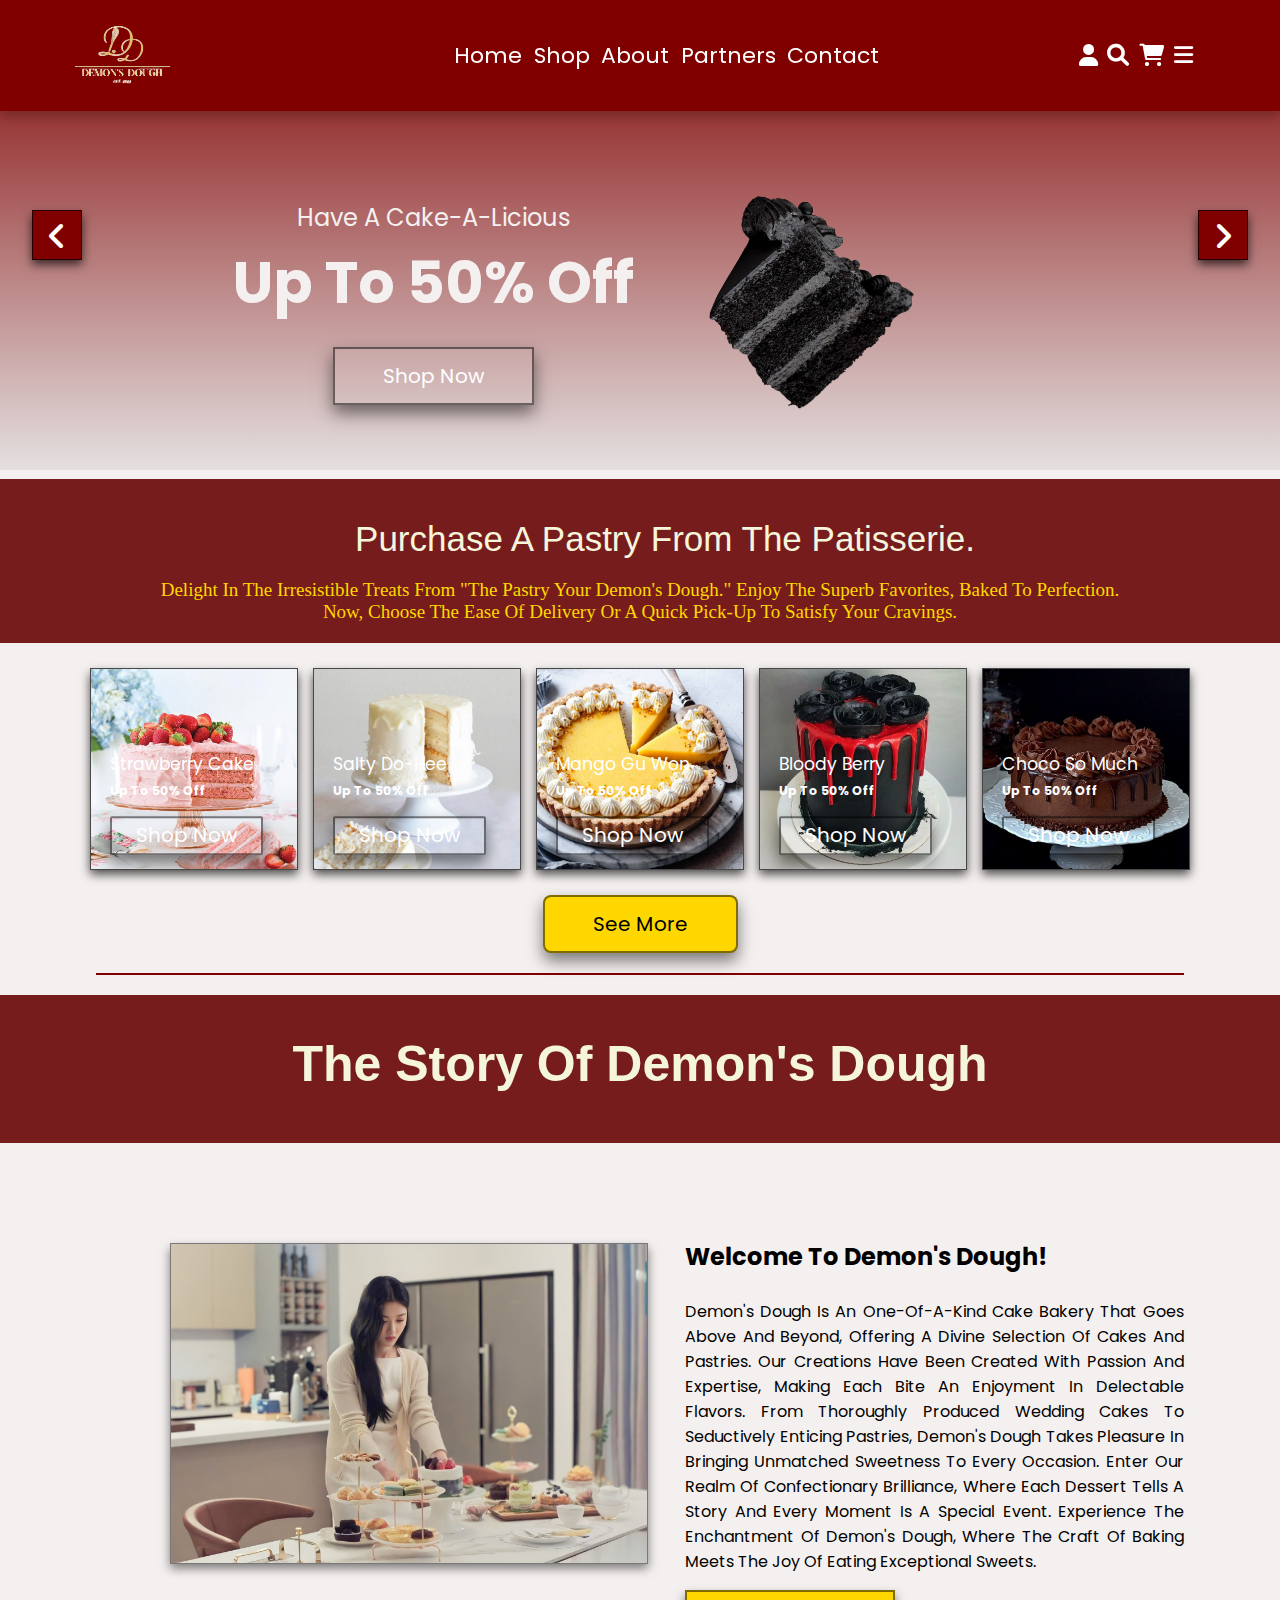
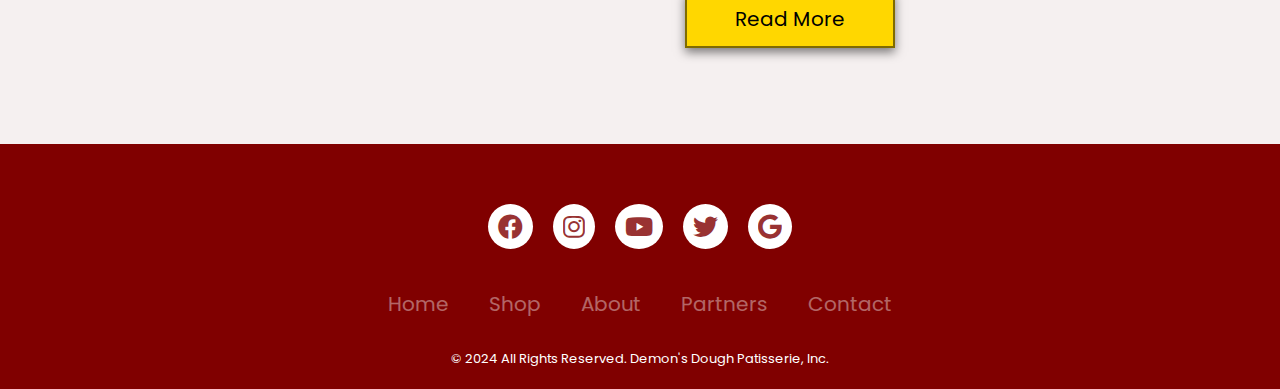
<file: index.html>
<!DOCTYPE html>
<html>
    <head>
        <title>DEMON'S DOUGH</title>
        <meta charset="UTF-8">
        <meta name="viewport" content="width=device-width, initial-scale=1.0">
        <link rel="icon" type="image/x-icon" href="Images/1705227905043.jpg">
        <link rel="stylesheet" href="Cake.css">  
        <link rel="stylesheet" href="https://cdnjs.cloudflare.com/ajax/libs/font-awesome/6.0.0-beta3/css/all.min.css">   
    </head>
    <body>
        <header class="header">
            <a href="Demon's Dough.html" class="logo"><img src="Images/log.png"></a>
            <nav class="navigation">
                <a href="Demon's Dough.html">Home</a>
                <a href="Shop.html">Shop</a>
                <a href="About.html">About</a>
                <a href="Partner.html">Partners</a>
                <a href="contact.html">Contact</a>
            </nav>
            <div class="icons">
                <a href="#"><div id="login-btn" class="fas fa-user"></div></a>
                <a href="#"><div id="search-btn" class="fas fa-search"></div></a>
                <a href="#"><div id="cart-btn" class="fas fa-shopping-cart"></div></a>
                <a href="#"><div id="menu-btn" class="fas fa-bars"></div></a>
            </div>
        </header>
        <section class="hpage" id="hpage">
            <div class="slides-container">
        
                <div class="slide active">
                    <div class="content">
                        <span>Have a Cake-A-Licious</span>
                        <h3>up to 50% off</h3>
                        <a href="#" class="btn">Shop Now</a>
                    </div>
                    <div class="img">
                        <img decoding="async" src="Images/Sliced.png" alt="">
                    </div>
                </div>
        
                <div class="slide">
                    <div class="content">
                        <span>Have a Cake-A-Licious</span>
                        <h3>upto 50% off</h3>
                        <a href="#" class="btn">Shop Now</a>
                    </div>
                    <div class="img">
                        <img decoding="async" src="Images/Caramel Wedding Cake.png" alt="" style="width: 34.5%;">
                    </div>
                </div>
        
                <div class="slide">
                    <div class="content">
                        <span>Have a Cake-A-Licious</span>
                        <h3>upto 50% off</h3>
                        <a href="#" class="btn">Shop Now</a>
                    </div>
                    <div class="img">
                        <img decoding="async" src="Images/Grad.png" alt="" style="width: 35.7%;">
                    </div>
                </div>
        
            </div>
            <div id="next-slide" class="fas fa-angle-right" onclick="next()"></div>
            <div id="prev-slide" class="fas fa-angle-left" onclick="next()"></div>
        
        </section>
        <br>
        <div style="background: rgb(119, 28, 28); padding-top: 20px;">
            <div class="pastry">
            Purchase a pastry from the patisserie.
            </div>
            <div class="Present">
                Delight in the irresistible treats from "The Pastry Your Demon's Dough." Enjoy the superb favorites, baked to perfection.<br> Now, choose the ease of delivery or a quick pick-up to satisfy your cravings.
            </div>
        </div>

        <section class="banner-container">

            <div class="banner">
                <img decoding="async" src="Images/Strawberry Cake - Southern Lady Magazine.jpg" alt="">
                <div class="content">
                <span>Strawberry Cake</span>
                <h3>up to 50% off</h3>
                <a href="#" class="btn">shop now</a>
            </div>
            </div>
        
            <div class="banner">
                <img decoding="async" src="Images/Sky High Raffaello Cake - The Sweetest Occasion.jpg" alt="">
                <div class="content">
                <span> Salty Do-Hee</span>
                <h3>up to 50% off</h3>
                <a href="#" class="btn">shop now</a>
            </div>
            </div>
        
            <div class="banner">
                <img decoding="async" src="Images/The Bojon Gourmet _ Delicious & Nourishing Gluten-Free Recipes.jpg"">
                <div class="content">
                <span>Mango Gu Won </span>
                <h3>up to 50% off</h3>
                <a href="#" class="btn">shop now</a>
            </div>
            </div>

            <div class="banner">
                <img decoding="async" src="Images/37 Cute And Cool Halloween Cake Ideas.jpg" alt="">
                <div class="content">
                <span>Bloody Berry</span>
                <h3>up to 50% off</h3>
                <a href="#" class="btn">shop now</a>
            </div>
            </div>

            <div class="banner">
                <img decoding="async" src="Images/download.jpg" alt="">
                <div class="content">
                <span>Choco So Much</span>
                <h3>up to 50% off</h3>
                <a href="#" class="btn">shop now</a>
            </div>
            </div>

        </section>
        <div class="a-btn">
            <a href="#" class="btn">See More</a>
        </div>
        <div>
            <hr class="hi">
        </div>
        <div class="about">
            <h1>The Story of Demon's Dough</h1>
        </div>
        <div class="a-pic">
            <div class="image">
                <img src="Images/1705156167795.jpg" alt="">
            </div>
            <div class="a-text">
                <h2>Welcome to Demon's Dough!</h2><br>
                <p>Demon's Dough is an one-of-a-kind cake bakery that goes above and beyond, offering a divine selection of cakes and pastries.
                 Our creations have been created with passion and expertise, making each bite an enjoyment in delectable flavors.
                 From thoroughly produced wedding cakes to seductively enticing pastries, Demon's Dough takes pleasure in bringing unmatched sweetness to every occasion. 
                 Enter our realm of confectionary brilliance, where each dessert tells a story and every moment is a special event. 
                 Experience the enchantment of Demon's Dough, where the craft of baking meets the joy of eating exceptional sweets.</p>
                 <a href="#" class="btn">read more</a>
            </div>
        </div>
        <footer class="f-container">
            <div class="socialmedia">
                <a href=""><i class="fa-brands fa-facebook"></i></a>
                <a href=""><i class="fa-brands fa-instagram"></i></a>
                <a href=""><i class="fa-brands fa-youtube"></i></a>
                <a href=""><i class="fa-brands fa-twitter"></i></a>
                <a href=""><i class="fa-brands fa-google"></i></a>
            </div>
            <div class="f-nav">
                <ul>
                    <li><a href="index.html">Home</a></li>
                    <li><a href="Shop.html">Shop</a></li>
                    <li><a href="About.html">About</a></li>
                    <li><a href="Partner.html">Partners</a></li>
                    <li><a href="contact.html">Contact</a></li>
                </ul>
            </div>
            <div class="b-footer">
                <p>© 2024 All Rights Reserved. Demon's Dough Patisserie, Inc.</p>
            </div>
        </footer>
        <script>
            let currentSlide = 0;
            const slides = document.querySelectorAll('.slide');

            function showSlide(index) {
                slides.forEach((slide, i) => {
                    slide.style.display = i === index ? 'flex' : 'none';
                });
            }

            function nextSlide() {
                currentSlide = (currentSlide + 1) % slides.length;
                showSlide(currentSlide);
            }

            function prevSlide() {
                currentSlide = (currentSlide - 1 + slides.length) % slides.length;
                showSlide(currentSlide);
            }

            document.getElementById('next-slide').addEventListener('click', nextSlide);
            document.getElementById('prev-slide').addEventListener('click', prevSlide);
        </script>
        <script>
            document.getElementById('menu-btn').addEventListener('click', function () {
                document.querySelector('.navigation').classList.toggle('active');
            });
        </script>




    </body>
</html>
</file>
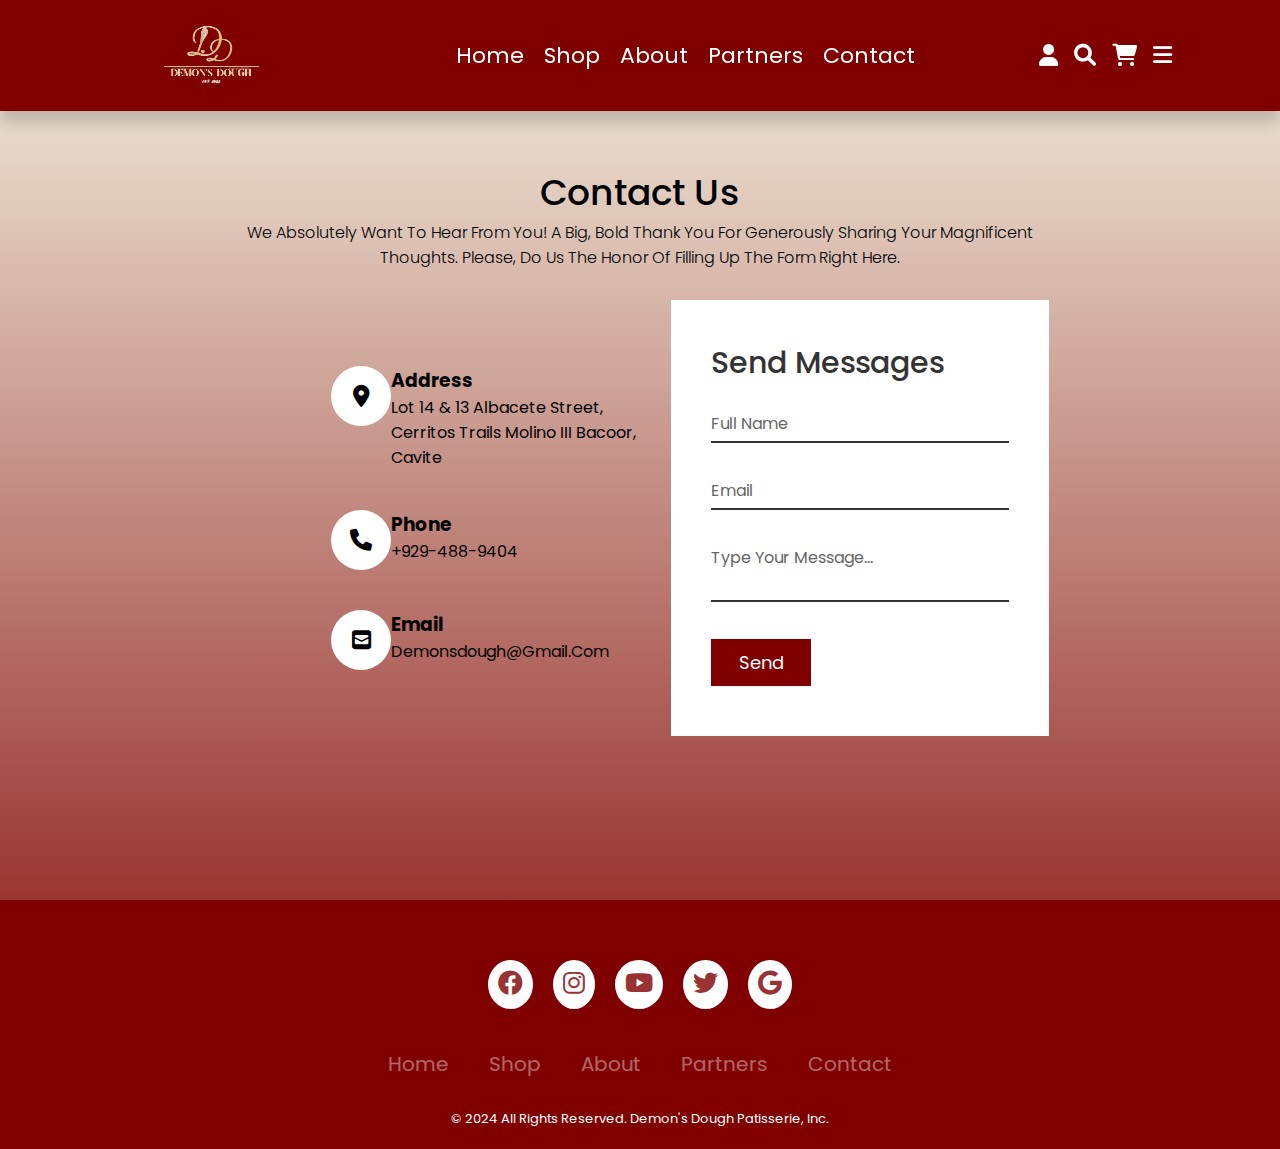
<file: contact.html>
<!DOCTYPE html>
<html>
    <head>
        <title>Contact us</title>
        <meta charset="UTF-8">
        <meta name="viewport" content="width=device-width, initial-scale=1.0">
        <link rel="icon" type="image/x-icon" href="Images/1705227905043.jpg">
        <link rel="stylesheet" href="contact.css">
        <link rel="stylesheet" href="https://cdnjs.cloudflare.com/ajax/libs/font-awesome/6.0.0-beta3/css/all.min.css">
    </head>
    <body>
        <header class="header">
            <a href="Demon's Dough.html" class="logo"><img src="Images/log.png"></a>
            <nav class="navigation">
                <a href="Demon's Dough.html">Home</a>
                <a href="Shop.html">Shop</a>
                <a href="About.html">About</a>
                <a href="Partner.html">Partners</a>
                <a href="contact.html">Contact</a>
            </nav>
            <div class="icons">
                <a href="#"><div id="login-btn" class="fas fa-user"></div></a>
                <a href="#"><div id="search-btn" class="fas fa-search"></div></a>
                <a href="#"><div id="cart-btn" class="fas fa-shopping-cart"></div></a>
                <a href="#"><div id="menu-btn" class="fas fa-bars"></div></a>
            </div>
        </header>
        <section class="contact">
            <div class="content">
                <h2>Contact Us</h2>
                <p>We absolutely want to hear from you! A big, bold thank you for generously sharing your magnificent<br> thoughts.
                 Please, do us the honor of filling up the form right here.</p>
            </div>
            <div class="container">
                <div class="c-info">
                    <div class="box">
                        <div class="icon"><i class="fa-solid fa-location-dot"></i></div>
                        <div class="text">
                            <h3>Address</h3>
                            <p>Lot 14 & 13  Albacete Street,<br> Cerritos Trails Molino III Bacoor,<br> Cavite</p>
                        </div>
                    </div>
                    <div class="box">
                        <div class="icon"><i class="fa-solid fa-phone"></i></div>
                        <div class="text">
                            <h3>Phone</h3>
                            <p>+929-488-9404</p>
                        </div>
                    </div>
                    <div class="box">
                        <div class="icon"><i class="fa-solid fa-square-envelope"></i></div>
                        <div class="text">
                            <h3>Email</h3>
                            <p>demonsdough@gmail.com</p>
                        </div>
                    </div>
                </div>
                <div class="contact-f">
                    <form>
                        <h2>Send Messages</h2>
                        <div class="inputbox">
                            <input type="text" name="" required="required">
                            <span>Full name</span>
                        </div>
                        <div class="inputbox">
                            <input type="text" name="" required="required">
                            <span>Email</span>
                        </div>
                        <div class="inputbox">
                            <textarea required="required"></textarea>
                            <span>Type your message...</span>
                        </div>
                        <div class="inputbox">
                            <input type="submit" name="" value="Send">
                        </div>
                    </form>
                </div>
            </div>
        </section>
        <footer class="f-container">
            <div class="socialmedia">
                <a href=""><i class="fa-brands fa-facebook"></i></a>
                <a href=""><i class="fa-brands fa-instagram"></i></a>
                <a href=""><i class="fa-brands fa-youtube"></i></a>
                <a href=""><i class="fa-brands fa-twitter"></i></a>
                <a href=""><i class="fa-brands fa-google"></i></a>
            </div>
            <div class="f-nav">
                <ul>
                    <li><a href="index.html">Home</a></li>
                    <li><a href="Shop.html">Shop</a></li>
                    <li><a href="About.html">About</a></li>
                    <li><a href="Partner.html">Partners</a></li>
                    <li><a href="contact.html">Contact</a></li>
                </ul>
            </div>
            <div class="b-footer">
                <p>© 2024 All Rights Reserved. Demon's Dough Patisserie, Inc.</p>
            </div>
        </footer>
        <script>
            document.getElementById('menu-btn').addEventListener('click', function () {
                document.querySelector('.navigation').classList.toggle('active');
            });
        </script>
    </body>
</html>
</file>
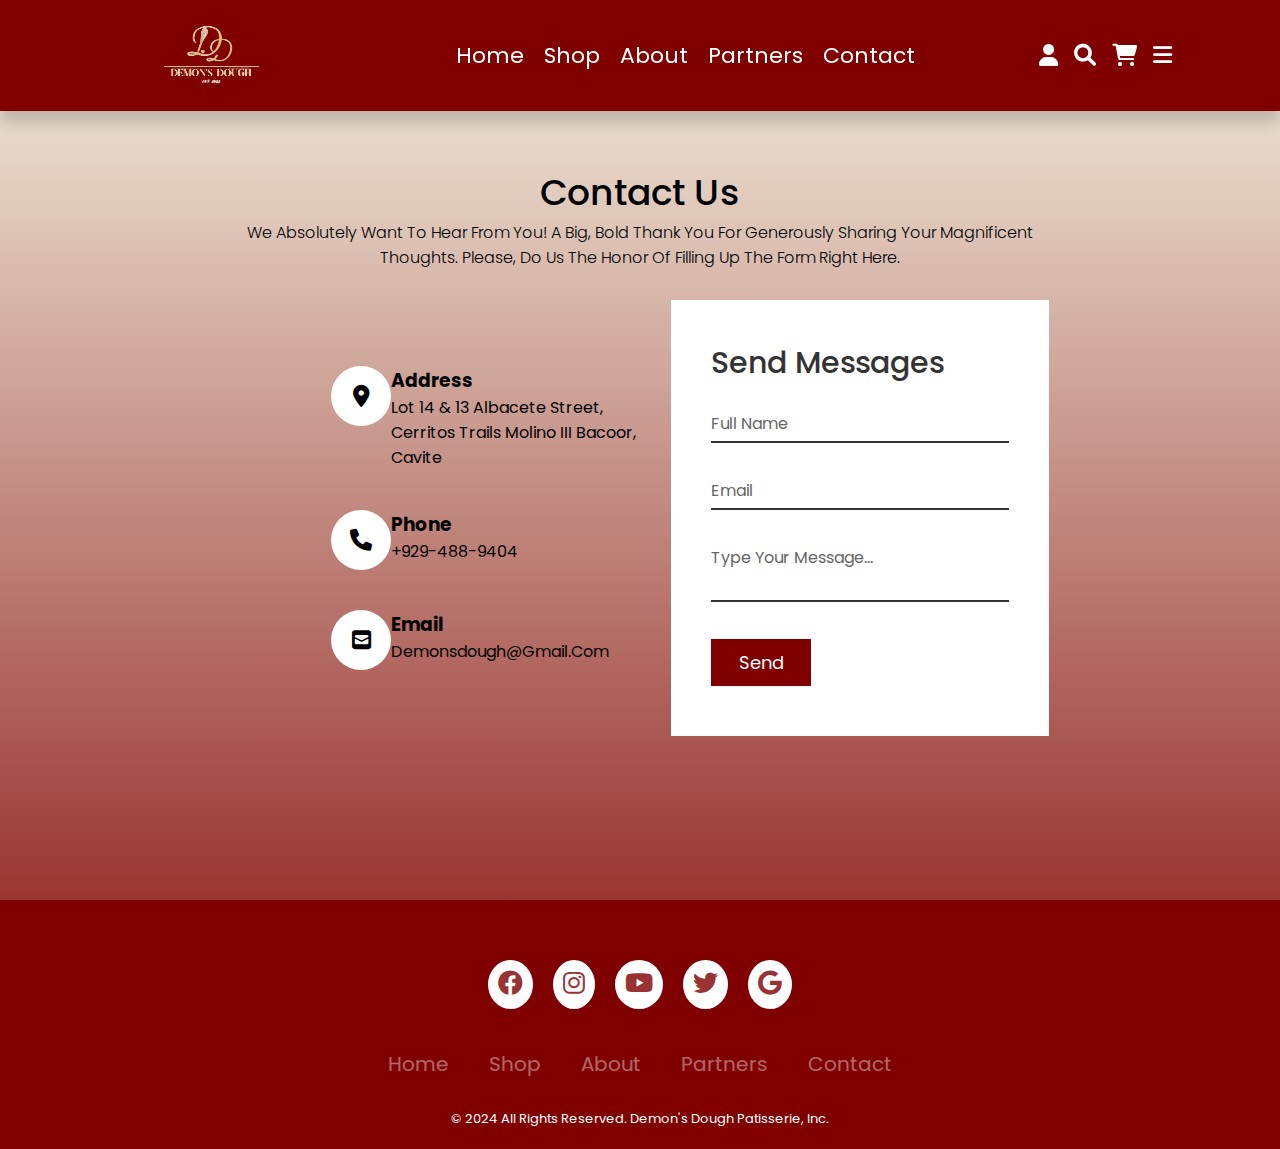
<file: Images/contact.html>
<!DOCTYPE html>
<html>
    <head>
        <title>Contact us</title>
        <meta charset="UTF-8">
        <meta name="viewport" content="width=device-width, initial-scale=1.0">
        <link rel="stylesheet" href="contact.css">
        <link rel="stylesheet" href="https://cdnjs.cloudflare.com/ajax/libs/font-awesome/6.0.0-beta3/css/all.min.css">
    </head>
    <body>
        <header class="header">
            <a href="index.html" class="logo"><img src="Images/log.png" style="width: 250px;"></a>
            <nav class="navigation">
                <a href="index.html">Home</a>
                <a href="Shop.html">Shop</a>
                <a href="About.html">About</a>
                <a href="Partner.html">Partners</a>
                <a href="contact.html">Contact</a>
            </nav>
            <div class="icons">
                <a href="#"><div id="login-btn" class="fas fa-user"></div></a>
                <a href="#"><div id="search-btn" class="fas fa-search"></div></a>
                <a href="#"><div id="cart-btn" class="fas fa-shopping-cart"></div></a>
                <a href="#"><div id="menu-btn" class="fas fa-bars"></div></a>
            </div>
        </header>
        <section class="contact">
            <div class="content">
                <h2>Contact Us</h2>
                <p>We absolutely want to hear from you! A big, bold thank you for generously sharing your magnificent<br> thoughts.
                 Please, do us the honor of filling up the form right here.</p>
            </div>
            <div class="container">
                <div class="c-info">
                    <div class="box">
                        <div class="icon"><i class="fa-solid fa-location-dot"></i></div>
                        <div class="text">
                            <h3>Address</h3>
                            <p>Lot 14 & 13  Albacete Street,<br> Cerritos Trails Molino III Bacoor,<br> Cavite</p>
                        </div>
                    </div>
                    <div class="box">
                        <div class="icon"><i class="fa-solid fa-phone"></i></div>
                        <div class="text">
                            <h3>Phone</h3>
                            <p>+929-488-9404</p>
                        </div>
                    </div>
                    <div class="box">
                        <div class="icon"><i class="fa-solid fa-square-envelope"></i></div>
                        <div class="text">
                            <h3>Email</h3>
                            <p>demonsdough@gmail.com</p>
                        </div>
                    </div>
                </div>
                <div class="contact-f">
                    <form>
                        <h2>Send Messages</h2>
                        <div class="inputbox">
                            <input type="text" name="" required="required">
                            <span>Full name</span>
                        </div>
                        <div class="inputbox">
                            <input type="text" name="" required="required">
                            <span>Email</span>
                        </div>
                        <div class="inputbox">
                            <textarea required="required"></textarea>
                            <span>Type your message...</span>
                        </div>
                        <div class="inputbox">
                            <input type="submit" name="" value="Send">
                        </div>
                    </form>
                </div>
            </div>
        </section>
        <footer class="f-container">
            <div class="socialmedia">
                <a href=""><i class="fa-brands fa-facebook"></i></a>
                <a href=""><i class="fa-brands fa-instagram"></i></a>
                <a href=""><i class="fa-brands fa-youtube"></i></a>
                <a href=""><i class="fa-brands fa-twitter"></i></a>
                <a href=""><i class="fa-brands fa-google"></i></a>
            </div>
            <div class="f-nav">
                <ul>
                    <li><a href="index.html">Home</a></li>
                    <li><a href="Shop.html">Shop</a></li>
                    <li><a href="About.html">About</a></li>
                    <li><a href="Partner.html">Partners</a></li>
                    <li><a href="contact.html">Contact</a></li>
                </ul>
            </div>
            <div class="b-footer">
                <p>© 2024 All Rights Reserved. Demon's Dough Patisserie, Inc.</p>
            </div>
        </footer>
    </body>
</html>
</file>
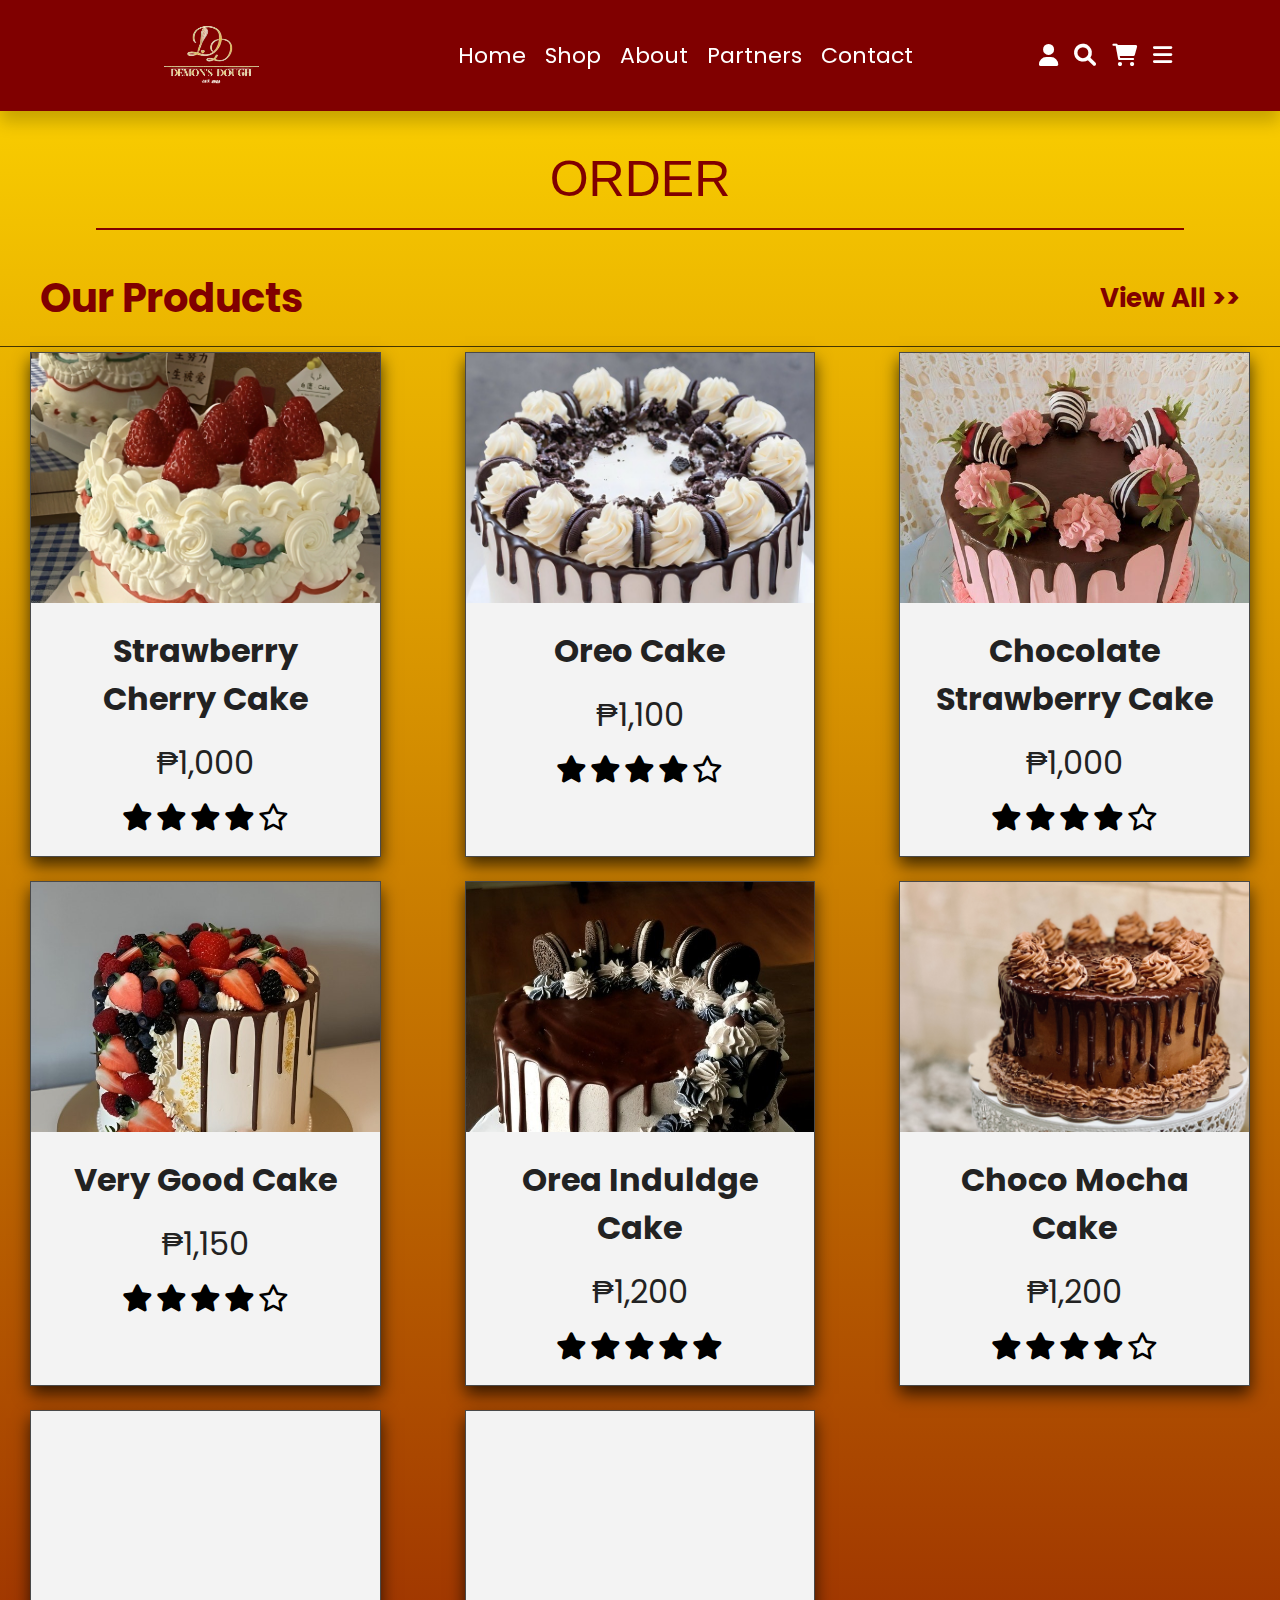
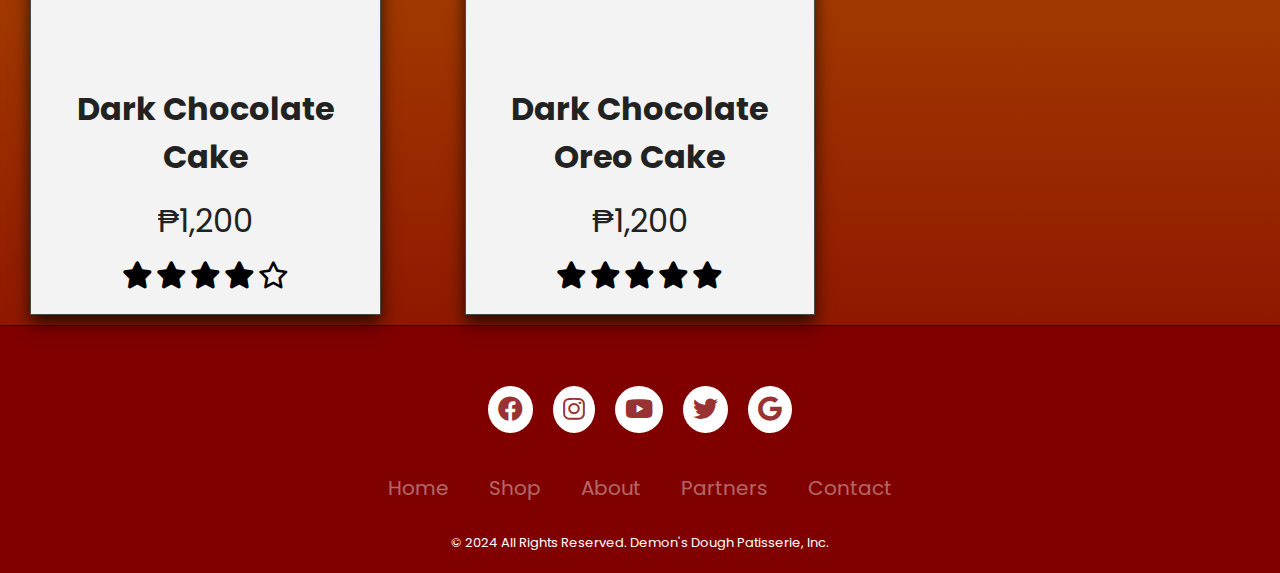
<file: Images/Shop.html>
<!DOCTYPE html>
<html>
    <head>
        <title>Shop</title>
        <meta charset="UTF-8">
        <meta name="viewport" content="width=device-width, initial-scale=1.0">
        <link rel="stylesheet" href="shop.css">
        <link rel="stylesheet" href="https://cdnjs.cloudflare.com/ajax/libs/font-awesome/6.0.0-beta3/css/all.min.css">
    </head>
    <body>
        <header class="header">
            <a href="index.html" class="logo"><img src="Images/log.png" style="width: 250px;"></a>
            <nav class="navigation">
                <a href="index.html">Home</a>
                <a href="Shop.html">Shop</a>
                <a href="About.html">About</a>
                <a href="Partner.html">Partners</a>
                <a href="contact.html">Contact</a>
            </nav>
            <div class="icons">
                <a href="#"><div id="login-btn" class="fas fa-user"></div></a>
                <a href="#"><div id="search-btn" class="fas fa-search"></div></a>
                <a href="#"><div id="cart-btn" class="fas fa-shopping-cart"></div></a>
                <a href="#"><div id="menu-btn" class="fas fa-bars"></div></a>
            </div>
        </header>
        <div class="order">
            ORDER
        </div>
        <hr class="hi">
        <section class="products">

            <h1 class="title"><span>our products</span> <a href="#">view all >></a> </h1>
        
            <div class="box-container">
        
                <div class="box">
                    <div class="img">
                        <img decoding="async" src="Images/IMG_4948.jpg" alt="">
                    </div>
                    <div class="content">
                        <h3>strawberry cherry cake</h3>
                        <div class="price">₱1,000</div>
                        <div class="stars">
                            <i class="fas fa-star"></i>
                            <i class="fas fa-star"></i>
                            <i class="fas fa-star"></i>
                            <i class="fas fa-star"></i>
                            <i class="far fa-star"></i>
                        </div>
                    </div>
                </div>
        
                <div class="box">
                    <div class="img">
                        <img decoding="async" src="Images/IMG_4953.jpg" alt="">
                    </div>
                    <div class="content">
                        <h3>oreo cake</h3>
                        <div class="price">₱1,100</div>
                        <div class="stars">
                            <i class="fas fa-star"></i>
                            <i class="fas fa-star"></i>
                            <i class="fas fa-star"></i>
                            <i class="fas fa-star"></i>
                            <i class="far fa-star"></i>
                        </div>
                    </div>
                </div>
        
                <div class="box">
                    <div class="img">
                        <img decoding="async" src="Images/IMG_4954.jpg" alt="">
                    </div>
                    <div class="content">
                        <h3>Chocolate Strawberry Cake</h3>
                        <div class="price">₱1,000</div>
                        <div class="stars">
                            <i class="fas fa-star"></i>
                            <i class="fas fa-star"></i>
                            <i class="fas fa-star"></i>
                            <i class="fas fa-star"></i>
                            <i class="far fa-star"></i>
                        </div>
                    </div>
                </div>
        
                <div class="box">
                    <div class="img">
                        <img decoding="async" src="Images/IMG_4956.jpg" alt="">
                    </div>
                    <div class="content">
                        <h3>Very good cake</h3>
                        <div class="price">₱1,150</div>
                        <div class="stars">
                            <i class="fas fa-star"></i>
                            <i class="fas fa-star"></i>
                            <i class="fas fa-star"></i>
                            <i class="fas fa-star"></i>
                            <i class="far fa-star"></i>
                        </div>
                    </div>
                </div>
        
                <div class="box">
                    <div class="img">
                        <img decoding="async" src="Images/IMG_4957.jpg" alt="">
                    </div>
                    <div class="content">
                        <h3>orea induldge cake</h3>
                        <div class="price">₱1,200</div>
                        <div class="stars">
                            <i class="fas fa-star"></i>
                            <i class="fas fa-star"></i>
                            <i class="fas fa-star"></i>
                            <i class="fas fa-star"></i>
                            <i class="fas fa-star"></i>
                        </div>
                    </div>
                </div>
        
                <div class="box">
                    <div class="img">
                        <img decoding="async" src="Images/david-holifield-kPxsqUGneXQ-unsplash.jpg" alt="">
                    </div>
                    <div class="content">
                        <h3>choco mocha cake</h3>
                        <div class="price">₱1,200</div>
                        <div class="stars">
                            <i class="fas fa-star"></i>
                            <i class="fas fa-star"></i>
                            <i class="fas fa-star"></i>
                            <i class="fas fa-star"></i>
                            <i class="far fa-star"></i>
                        </div>
                    </div>
                </div>
        
                <div class="box">
                    <div class="img">
                        <img decoding="async" src="Images/Sugar _ Sparrow.jpg" alt="">
                    </div>
                    <div class="content">
                        <h3>Dark Chocolate Cake</h3>
                        <div class="price">₱1,200</div>
                        <div class="stars">
                            <i class="fas fa-star"></i>
                            <i class="fas fa-star"></i>
                            <i class="fas fa-star"></i>
                            <i class="fas fa-star"></i>
                            <i class="far fa-star"></i>
                        </div>
                    </div>
                </div>
        
                <div class="box">
                    <div class="img">
                        <img decoding="async" src="Images/_).jpg" alt="">
                    </div>
                    <div class="content">
                        <h3>dark chocolate oreo cake</h3>
                        <div class="price">₱1,200</div>
                        <div class="stars">
                            <i class="fas fa-star"></i>
                            <i class="fas fa-star"></i>
                            <i class="fas fa-star"></i>
                            <i class="fas fa-star"></i>
                            <i class="fas fa-star"></i>
                        </div>
                    </div>
                </div>
        </div>
        </section>
        <footer class="f-container">
            <div class="socialmedia">
                <a href=""><i class="fa-brands fa-facebook"></i></a>
                <a href=""><i class="fa-brands fa-instagram"></i></a>
                <a href=""><i class="fa-brands fa-youtube"></i></a>
                <a href=""><i class="fa-brands fa-twitter"></i></a>
                <a href=""><i class="fa-brands fa-google"></i></a>
            </div>
            <div class="f-nav">
                <ul>
                    <li><a href="index.html">Home</a></li>
                    <li><a href="Shop.html">Shop</a></li>
                    <li><a href="About.html">About</a></li>
                    <li><a href="Partner.html">Partners</a></li>
                    <li><a href="contact.html">Contact</a></li>
                </ul>
            </div>
            <div class="b-footer">
                <p>© 2024 All Rights Reserved. Demon's Dough Patisserie, Inc.</p>
            </div>
        </footer>
    </body>
</html>
</file>
<file: Cake.css>
@import url('https://fonts.googleapis.com/css2?family=Poppins:wght@100;300;400;500;600&display=swap');
:root {
    --maroon:#800000;
}
body {
    font-size: 62.5%;
    overflow-x: hidden;
    scroll-behavior: smooth;
    background:#f5f0f0;
    background-size: cover;
}
*{
    font-family: 'Poppins', sans-serif;
    margin: 0;
    padding: 0;
    box-sizing: border-box;
    outline: none;
    border: none;
    text-transform: capitalize;
    text-decoration: none;
    transition: .2s linear;
}
.btn{
    margin-top: 16px;
    display: inline-block;
    padding: 12px 48px;
    color:#fff;
    font-size:29px;
    cursor: pointer;
    box-shadow: 0 8px 16px rgba(0, 0, 0, 0.5);
    border: 2px solid rgba(0,0,0,0.5);
}
.btn:hover{
    background: #813a3a;
    box-shadow: 0 0.5rem 1rem rgba(0,0,0,0.1);
}
.header {
    position: fixed;
    top: 0;
    left: 0;
    right: 0;
    background-color: #800000;
    display: flex;
    align-items: center;
    justify-content:space-between;
    padding: 1px 7%;
    box-shadow: 0 0.7rem 1rem rgba(0, 0, 0, 0.2);
    z-index: 1000;
}
nav {
    margin-left: 20px;
}

header a {
    color: white;
    font-size:22px;
    margin-right: 1rem;
    text-decoration: none;
}
header a:hover {
    color: #FFD700;
    text-decoration: none;
}
.icons {
    color: white;
    font-size: large;
    margin: 2px;
    margin-left: 1.7rem;
    display: inline-flex;
    justify-content: space-evenly;
}
.icons a:hover {
    color: #000;
}
section{
    padding:3rem 9%;
}
@keyframes fadeLeft {
    0%{
        opacity: 0;
        transform: translateY(-5rem);
    }
}

@keyframes fadeUp {
    0%{
        opacity: 0;
        transform: scale(0.5);
    }
}

.hpage{
    padding-top: 14rem;
    background: linear-gradient(to bottom, #800000,rgb(228, 224, 224))no-repeat;
    background-size: cover;
    background-position: center;
    position: relative;
}
 .hpage .slides-container .slide{
    display:flex;
    align-items: center;
    flex-wrap: wrap;
    gap: 1.5rem;
    display:none;
}
.hpage .slides-container .slide.active{
    display:flex;
    padding-left: 10rem;
}

.hpage .slides-container .slide .content{
    flex: 1 1 40rem;
    animation: fadeLeft .4s linear .4s backwards;
    display: flex;
    flex-direction:column;
    align-items: center;
    justify-content: center;
}

.hpage .slides-container .slide .content span{
    color: #f5f0f0;
    font-size:2.5rem;
}

.hpage .slides-container .slide .content h3{
    font-size:6rem;
    color: #f5f0f0;
    padding:.5rem 0;
}

.hpage .slides-container .slide .img{
    flex: 1 1 40rem;
    margin: 3rem 0;
    width: 20px;
}

.hpage .slides-container .slide .img img{
    width: 50%;
    height: auto;
    animation: fadeUp .4s linear;
}
.hpage #next-slide,
.hpage #prev-slide{
    position: absolute;
    top: 50%;
    transform: translateY(-50%);
    height: 50px;
    width: 50px;
    line-height: 50px;
    box-shadow: 0 0.5rem 1rem rgba(0,0,0,0.7);
    border:0.1rem solid rgba(0,0,0,0.7);
    text-align: center;
    background: var(--maroon);
    font-size: 32px;
    color: #fff;
    cursor: pointer;
}
.hpage #next-slide:hover,
.hpage #prev-slide:hover{
    background-color: #222;
    color: #fff;
    box-shadow: 0 0.5rem 1rem rgba(0,0,0,0.1);
}
.hpage #prev-slide{
    left:32px;
}
.hpage #next-slide{
    right:32px;
}
.pastry {
    font-size: 30px;
    font-family: sans-serif;
    margin-top: 20px;
    color: beige;
    text-align: center;
}
.Present {
    font-size: 20px;
    font-family:cursive;
    margin-top: 20px;
    color: #FFD700;
    text-align: center;
    padding-bottom: 20px;
}
.banner-container{
    display: grid;
    grid-template-columns: repeat(auto-fit, minmax(16rem, 1fr));
    gap:1.5rem;
}
.banner-container .banner{
    position: relative;
    height: 19rem;
    overflow: hidden;
    box-shadow: 0 0.5rem 1rem rgba(0, 0, 0, 0.7);
    border:0.1rem solid rgba(0,0,0,0.7);
}
.banner-container .banner img{
    height:100%;
    width: 100%;
    object-fit: cover;
}
.banner-container .banner .content{
    position: absolute;
    top: 50%;
    left: 2rem;
    transform: translateY(-50%);
    margin-top: 73px;
}
.banner-container .banner .content span{
    color: #ffffff;
    font-size:1.3rem;
}
.banner-container .banner .content h3{
    font-size:0.7rem;
    padding-top:.5rem;
    color: #ffffff;
}
.banner-container .banner .content .btn{
    padding: .3rem 2.5rem;
    border-radius: 5px;
}
.banner-container .banner .content span:hover{
    background-color: #800000;
}
.banner-container .banner .content h3:hover{
    color: #800000;
}
.banner-container .banner:hover img{
    transform:scale(1.2);
}
.a-btn {
    display: flex;
    justify-content: center;
    align-items: center;
}
.a-btn a.btn {
    font-size: 20px;
    text-align: center;
    background-color: #FFD700;
    color: #000; 
    text-decoration: none; 
    border-radius: 8px; 
}
.a-btn a.btn:hover {
    background-color: #813a3a;
}
.hi{
    border: 1px solid #800000;
    width: 85%;
    margin: 20px auto;
}
.about{
    font-size: 25px;
    background-color:rgb(119, 28, 28); 
    padding-top: 40px; 
    padding-bottom: 50px;
}
.about h1{
    color: beige;
    font-family:sans-serif ;
    text-align: center;
}
.a-pic {
    display: flex;
}
.image{
    width: 70%;
    max-width: 100%;
}
.image img {
    width: 70%;
    height: auto;
    box-shadow: 0 0.5rem 1rem rgba(0, 0, 0, 0.5);
    border: 1px solid rgba(0, 0, 0, 0.5);
    margin: 100px 0 0 170px;
    align-items: last baseline;
}
.a-text {
    width: 50%;
    padding: 20px;
    box-sizing: border-box;
    font-size: large;
    padding-right: 300px;
    padding-top: 100px;
    text-align: justify;
}
.a-text a.btn {
    background-color: #FFD700;
    color: black;
    box-shadow: 0 0.5rem 1rem rgba(0, 0, 0, 0.5);
}
.a-text a.btn:hover{
    background-color:#813a3a;
}
footer{
    background-color: #800000;
}
.f-container {
    width: 100%;
    padding: 50px 30px 20px;
}
.socialmedia{
    display: flex;
    justify-content: center;
}
.socialmedia a{
    text-decoration: none;
    background-color: #fff;
    border-radius: 50%;
    margin: 10px;
    padding:10px;
}
.socialmedia a i{
    font-size: 25px;
    color: #800000;
    opacity: .8;
}
.socialmedia a:hover{
    background-color: #800000;
    transition: .3s;
}
.socialmedia a i:hover{
    color: #FFD700;
    transition: .3s;
}
.f-nav{
    margin: 30px;
}
.f-nav ul {
    display: flex;
    justify-content: center;
    list-style: none;
    padding: 0;
}
.f-nav ul li a{
    color: #fff;
    margin: 20px;
    text-decoration: none;
    font-size: 20px;
    opacity: 0.4;
    transition: .3s;
}
.f-nav ul li a:hover{
    opacity: 1;
}
.b-footer{
    text-align: center;
    color: #fff;
    font-size: small;
    font-family: cursive;
}
@media (max-width: 1840px){
    html{
        font-size: 65%;
    }
    .header{
        padding:0.4rem;
    }
    .btn{
        font-size: 20px;
    }
    .icons{
        margin-right: 8rem;
    }
    section{
        padding:2rem 7%;
    }
    .home #next-slide,
    .home #prev-slide{
        transform: translateY(0);
        top:88%;
    }
    .home #prev-slide{
        left:auto;
        right:8rem;
    }
    .banner-container{
        gap: 1.5rem;
    }
    .banner-container .banner{
        height: 25rem;
    }
    .banner-container .banner .content span{
        color: #ffffff;
        font-size:2.5rem;
    }
    .banner-container .banner .content h3{
        font-size:1.3rem;
        padding-top:.5rem;
        color: #ffffff;
    }
    .banner-container .banner .content .btn{
        padding: .3rem 2.5rem;
        border-radius: 5px;
        margin-bottom: 4rem;
        font-size: 25px;
    }
    .image{
        width: 85%;
        max-width: 100%;
    }
    .image img {
        width: 85%;
        height: auto;
    }
    .a-text {
        width: 70%;
        padding: 50px;
        box-sizing: border-box;
        font-size: large;
        padding-right: 270px;
        padding-left: 100px;
        padding-top: 90px;
        text-align: justify;
    }
}
@media (max-width: 1380px){
    html{
        font-size: 60%;
    }
    .header{
        padding:1px;
    }
    .icons {
        margin-right: 8rem;
    }
    section{
        padding:1rem 7%;
    }
    .hpage{
        padding-top: 15rem;
    }
    .hpage .slides-container .slide .content,
    .hpage .slides-container .slide .img{
        width: 50%;
    }
    .pastry{
        padding-left: 50px;
        font-size: 35px;
    }
    .Present{
        font-size: 19px;
    }
    .home #next-slide,
    .home #prev-slide{
        transform: translateY(0);
        top:100px;
        bottom: -10px;
    }
    .home #prev-slide{
        left:auto;
        right:8rem;
    }
    .banner-container{
        gap: 1.5rem;
    }
    .banner-container .banner{
        margin-top: 15px;
        height: 21rem;
    }
    .banner-container .banner .content span{
        color: #ffffff;
        font-size:1.8rem;
    }
    .banner-container .banner .content h3{
        font-size: 1.3rem;
        padding-top:.5rem;
        color: #ffffff;
    }
    .banner-container .banner .content .btn{
        padding: .3rem 2.5rem;
        border-radius: 2px;
        margin-bottom: 8rem;
        font-size: 20px;
    }
    .image{
        width: 75%;
        max-width: 100%;
    }
    .image img {
        width: 75%;
        height: auto;
    }
    .a-text{
        margin-top: 0;
        padding: 10rem;
        padding-left: 5rem;
        font-size: medium;
    }
    .a-text a.btn {
        font-size: 20px;
    }
}

@media (max-width: 1120px){
    html{
        font-size: 40%;
    }
    .header .logo img {
        width: 150px;
    }
    .header{
        padding:1px;
    }
    .icons {
        margin-right: 6rem;
        padding: auto;
    }
    section{
        padding:1rem 7%;
    }
    .hpage{
        padding-top: 30rem;
        padding-left: 10rem;
    }
    .hpage .slides-container .slide .content span{
        font-size: 5.5rem;
        margin-bottom: 3rem;
    }
    .hpage .slides-container .slide .content h3{
        font-size: 8rem;
    }
    .hpage .slides-container .slide .img{
        width: 2rem;
        margin-bottom: 8rem;
    }
    .btn{
        margin-bottom: 5rem;
        font-size: 20px;
    }
    .pastry{
        font-size: 25px;
    }
    .Present{
        font-size: 13px;
    }
    .home #next-slide,
    .home #prev-slide{
        transform: translateY(0);
        top:100px;
        bottom: -10px;
    }
    .home #prev-slide{
        left:auto;
        right:8rem;
    }
    .banner-container{
        gap: 1.5rem;
    }
    .banner-container .banner{
        margin-top: 15px;
        height: 30rem;
    }
    .banner-container .banner .content span{
        color: #ffffff;
        font-size:2.5rem;
    }
    .banner-container .banner .content h3{
        font-size:1.2rem;
        padding-top:.5rem;
        color: #ffffff;
    }
    .banner-container .banner .content .btn{
        padding: .3rem 2.5rem;
        border-radius: 5px;
        margin-bottom: 10rem;
        font-size: 15px;
    }
    .image{
        width: 77%;
        max-width: 100%;
    }
    .image img {
        width: 77%;
        height: auto;
        margin: 100px 0 0 140px;
    }
    .a-text{
        margin-top: 25px;
        padding: 10rem;
        font-size: 14px;
    }
    .a-text a.btn {
        font-size: 20px;
    }
}

@media (max-width: 920px){
    html{
        font-size: 30%;
    }
    .header{
        position: fixed;
        align-items: center;
        padding-right: 8rem;
        font-size: 0px;
        padding: 1px;
    }
    .header .logo img {
        width: 180px;
    }
    .header a{
        font-size: 15px;
        padding-right: 10px;
        gap: 1rem;
    }
    nav {
        margin-left: 12px;
        margin-right: 6px;
    }
    .btn{
        font-size: 12px;
    }
    .icons {
        margin-right: 6rem;
    }
    section{
        padding:1px 1%;
    }
    .hpage{
        padding-top: 30rem;
    }
    .pastry{
        font-size: 25px;
    }
    .Present{
        font-size: 12px;
    }
    .home #next-slide,
    .home #prev-slide{
        font-size: 10px;
    }
    .home #prev-slide{
        left:auto;
        right:8rem;
    }
    .banner-container{
        gap: 1.5rem;
    }
    .banner-container .banner{
        margin-top: 15px;
        height: 30rem;
    }
    .banner-container .banner .content span{
        color: #ffffff;
        font-size:2.5rem;
    }
    .banner-container .banner .content h3{
        font-size:1.5rem;
        padding-top:.5rem;
        color: #ffffff;
    }
    .banner-container .banner .content .btn{
        padding: .3rem 2.5rem;
        border-radius: 5px;
        margin-bottom: 21rem;
        font-size: 15px;
    }
    .image{
        width: 90%;
        max-width: 100%;
    }
    .image img {
        width: 90%;
        height: auto;
        margin: 100px 0 0 50px;
    }
    .a-text{
        margin-top: 45px;
        padding: 10rem;
        padding-right: 80px;
        font-size: 13px;
        text-align: justify;
        width: 1000px;
    }
    .a-text a.btn {
        font-size: 13px;
    }
}
@media (max-width: 768px){
    nav { 
        display: none;
    }
    .navigation.active {
        display: flex;
        flex-direction: column;
        position: absolute;
        top: 60px;
        right: 0;
        background-color: rgba(128, 0, 0, 0.3);
        padding: 15px;
        z-index: 1000;
        clip-path: polygon( 0 0, 100% 0, 100% 100%, 0% 100%);
        width: 100%;
        backdrop-filter: blur(10px);
    }
    
    .navigation.active a {
        margin: 10px 0;
        text-align: center;
    }
    .header .logo img {
        width: 150px;
    }
    #menu-btn{
        display: inline-block;
    }
    .header .navbar{
        position:absolute;
        top: 99%;
        left: 0;
        right: 0;
        background:#222;
        border-top: 0.1rem solid rgba(0,0,0,0.1);
        border-bottom: 0.1rem solid rgba(0,0,0,0.1);
        clip-path: polygon(0 0, 100% 0, 100% 0, 0 0);
    }
    .header .navbar.active{
        clip-path: polygon(0 0, 100% 0, 100% 100%, 0% 100%);
    }


    .header .navbar a{
        margin: 1.5rem;
        padding:1.5rem;
        background:var(--brown);
        font-size: 2rem;
        display: block;
        border-radius: .5rem;
    }
    .about{
        font-size: 20px;
    }
}
@media (max-width: 500px){
    html{
        font-size: 15%;
        width: 100%;
        height: 100%;
        margin: 0px !important;
        padding: 0px !important;
        scroll-behavior: smooth;
        overflow: hidden;
    }
    body{
        width: 100%;
        height: 100%;
    }
    nav{
        display: none;
    }
    .icons{
        padding-right: 10px;
    }
    .header{
        padding-bottom: 0;
    }
    .header .logo img {
        width: 100px;
    }
    .header .navbar{
        position:absolute;
        top: 99%;
        left: 0;
        right: 0;
        background:#222;
        border-top: 0.1rem solid rgba(0,0,0,0.1);
        border-bottom: 0.1rem solid rgba(0,0,0,0.1);
        clip-path: polygon(0 0, 100% 0, 100% 0, 0 0);
    }
    .header .navbar.active{
        clip-path: polygon(0 0, 100% 0, 100% 100%, 0% 100%);
    }
    section{
        margin-top: 30px;
    }
    .hpage .slides-container .slide .content{
        text-align: right;
    }
    .hpage .slides-container .slide .content h3{
        margin-left: 20px;
    }
    .hpage .slides-container .slide .content span{
        font-size: 13px;
        margin-left: 20px;
        margin-top: 30px;
    }
    .hpage #next-slide,
    .hpage #prev-slide{
    position: absolute;
    top: 60%;
    transform: translateY(-50%);
    height: 30px;
    width: 30px;
    line-height: 27px;
    box-shadow: 0 0.5rem 1rem rgba(0,0,0,0.7);
    border:0.1rem solid rgba(0,0,0,0.7);
    text-align: center;
    background: var(--maroon);
    font-size: 23px;
    color: #fff;
    cursor: pointer;
    }
    .slide .content a{
        font-size: 15px;
        min-width: 20%;
        height: 50px;
        margin-left: 30px;
        gap: 0rem;
        border-radius: 40px;
        box-sizing: border-box;
        white-space: nowrap; 
    }
    .pastry{
        font-size: 20px;
        text-align: center;
        padding-right: 40px;
    }
    .Present{
        font-size: 10px;
        margin-left: auto;
        margin-right: auto;
        margin-top: 10px;
    }
    .banner-container{
        margin-top: 15px;
    }
    .banner-container .banner .content span{
        font-size: 8px;
    }
    .banner-container .banner .content h3{
        font-size: 5px;
    }
    .banner-container .banner .content .btn{
        margin-bottom: 130px;
        font-size: 5px;
    }
    .a-btn a.btn{
        font-size: 10px;
        min-width: 20px;
        border-radius: 60px; 
        white-space: nowrap;
    }
    .about{
        font-size: 15px;
    }
    .image{
        width: 180%;
    }
    .image img{
        width: 180%;
        height: auto;
        margin-left: 80px;
        margin-top: 20px;
        align-items: center;
    }
    .a-text{
        margin-top: 180px;
        font-size: 7px;
        margin-right: 10px;
        text-align: justify;
        transform: translateX(-30%);
    }
    .a-text a{
        font-size:10px;
        white-space: nowrap;
        border-radius: 100px;
    }
    .f-nav {
        margin: 10px;
    }

    .f-nav ul {
        flex-direction: column;
        align-items: center;
        text-align: center;
        display: none;
    }

    .f-nav ul li a {
        margin: 5px;
    }

    .socialmedia {
        justify-content: center;
    }

    .f-container {
        padding: 15px 10px 5px;
    }

    .b-footer {
        margin-top: 20px;
        font-size: x-small;
    }  
}
@media (max-width: 398px) {
    .navigation.active {
        display: flex;
        flex-direction: column;
        position: absolute;
        top: 30px;
        right: 0.4;
        background-color: rgba(128, 0, 0, 0.3);
        padding: 15px;
        z-index: 1000;
        clip-path: polygon( 0 0, 100% 0, 100% 100%, 0% 100%);
        width: 100%;
        backdrop-filter: blur(10px);
    }
    .header img {
        max-width: 60%; 
        height: auto;
    }
    section{
        margin-top: -40px;
    }
    .hpage .slides-container .slide .content{
        text-align: right;
        margin-right: 16px;
    }
    .hpage .slides-container .slide .content h3{
        margin-left: 20px;
        font-size:12px;
    }
    .hpage .slides-container .slide .content span{
        font-size: 10px;
        margin-left: 20px;
        padding-left: 10%;
    }
    .slide .content a.btn {
        font-size: 10px; 
        display: inline-block;
        padding: 1px 10px;
        padding-top: 15px;
        margin-left: 20px;
        margin-top: 5px;
        gap: 0rem;
        border-radius: 20px;
        box-sizing: border-box;
        white-space: nowrap; 
        border: 2px solid rgba(0,0,0,0.5);
        box-shadow: 0 8px 16px rgba(0, 0, 0, 0.5);
    }
    .pastry{
        font-size: 15px;
        text-align: center;
        padding-right: 40px;
    }
    .Present{
        font-size: 8px;
        margin-left: auto;
        margin-right: auto;
        margin-top: 10px;
    }
    .banner-container{
        margin-top: 15px;
    }
    .banner-container .banner .content span{
        font-size: 6px;
    }
    .banner-container .banner .content h3{
        font-size: 5px;
    }
    .banner-container .banner .content .btn{
        margin-bottom: 130px;
        font-size: 5px;
        border-radius: 5px;
        border: 1px solid black;
    }
    .about{
        font-size: 13px;
        padding-top: 20px;
        padding-bottom: 20px;
    }
    .a-btn a.btn{
        font-size: 10px;
        min-width: 20px;
        border-radius: 60px; 
        white-space: nowrap;
        padding: 5px 18px;
    }
    .image{
        width: 250%;
    }
    .image img{
        width: 250%;
        height: auto;
        margin-left: 80px;
        margin-top: 20px;
        align-items: center;
    }
    .a-text{
        margin-top: 180px;
        font-size: 7px;
        margin-right: 20px;
        text-align: start;
        transform: translateX(-15%);
    }
    .a-text h2 {
        white-space: nowrap;
        padding-top: 40px;
    }
    .a-text p{
        width: 150%;
    }
    .a-text a{
        font-size:10px;
        white-space: nowrap;
        border-radius: 100px;
        padding: 5px 25px;
    }
    .f-nav {
        margin: 5px;
    }

    .f-nav ul {
        flex-direction: column;
        align-items: center;
        text-align: center;
        display: none;
    }

    .f-nav ul li a {
        margin: 3px;
        font-size: 12px;
    }

    .socialmedia {
        justify-content: center;
    }
    .socialmedia a {
        margin: 5px; 
    }
    .socialmedia a i {
        font-size: 15px; 
    }
    .f-container {
        padding: 10px 5px 2px;
    }

    .b-footer {
        margin-top: 10px;
        font-size: x-small;
    }   
}
@media (max-width: 335px) {
    .header img {
        max-width: 60%; 
        height: auto;
    }
    section{
        margin-top: -40px;
    }
    .hpage .slides-container .slide .content{
        text-align: right;
        margin-right: 16px;
    }
    .hpage .slides-container .slide .content h3{
        margin-left: 20px;
        font-size:12px;
    }
    .hpage .slides-container .slide .content span{
        font-size: 10px;
        margin-left: 20px;
        padding-left: 10%;
    }
    .slide .content a.btn {
        font-size: 10px; 
        display: inline-block;
        padding: 1px 10px;
        padding-top: 15px;
        margin-left: 20px;
        margin-top: 5px;
        gap: 0rem;
        border-radius: 20px;
        box-sizing: border-box;
        white-space: nowrap; 
        border: 2px solid rgba(0,0,0,0.5);
        box-shadow: 0 8px 16px rgba(0, 0, 0, 0.5);
    }
    .pastry{
        font-size: 15px;
        text-align: center;
        padding-right: 40px;
    }
    .Present{
        font-size: 8px;
        margin-left: auto;
        margin-right: auto;
        margin-top: 10px;
    }
    .banner-container{
        margin-top: 15px;
    }
    .banner-container .banner .content span{
        font-size: 6px;
    }
    .banner-container .banner .content h3{
        font-size: 5px;
    }
    .banner-container .banner .content .btn{
        margin-bottom: 130px;
        font-size: 5px;
        border-radius: 5px;
        border: 1px solid black;
    }
    .about{
        font-size: 13px;
        padding-top: 20px;
        padding-bottom: 20px;
    }
    .a-btn a.btn{
        font-size: 10px;
        min-width: 20px;
        border-radius: 60px; 
        white-space: nowrap;
        padding: 5px 18px;
    }
    .image{
        width: 250%;
    }
    .image img{
        width: 250%;
        height: auto;
        margin-left: 80px;
        margin-top: 20px;
        align-items: center;
    }
    .a-text{
        margin-top: 180px;
        font-size: 7px;
        margin-right: 20px;
        text-align: start;
        transform: translateX(-15%);
    }
    .a-text h2 {
        white-space: nowrap;
    }
    .a-text p{
        width: 150%;
    }
    .a-text a{
        font-size:10px;
        white-space: nowrap;
        border-radius: 100px;
        padding: 5px 25px;
    }
    .f-nav {
        margin: 5px;
    }

    .f-nav ul {
        flex-direction: column;
        align-items: center;
        text-align: center;
        display: none;
    }

    .f-nav ul li a {
        margin: 3px;
        font-size: 12px;
    }

    .socialmedia {
        justify-content: center;
    }
    .socialmedia a {
        margin: 5px; 
    }
    .socialmedia a i {
        font-size: 15px; 
    }
    .f-container {
        padding: 10px 5px 2px;
    }

    .b-footer {
        margin-top: 10px;
        font-size: x-small;
    }    
}
@media (max-width: 220px) {
    html {
        font-size: 8%;
    }

    .header .logo img {
        width: 80px;
    }

    .header a {
        font-size: 12px;
    }

    .btn {
        font-size: 8px;
    }

    .icons {
        margin-right: 2rem;
    }

    section {
        padding: 1px 1%;
        display: none;
    }
    .pastry{
        font-size: 10px;
    }
    .Present {
        font-size: 5px;
    }
    .about {
        font-size: 6px;
    }
    .image{
        width: 250%;
    }
    .image img{
        width: 250%;
        height: auto;
        margin-left: 50px;
        margin-top: 20px;
        align-items: center;
    }
    .a-text{
        margin-top: 70px;
        font-size: 5px;
    }
    
}
</file>
<file: contact.css>
@import url('https://fonts.googleapis.com/css2?family=Poppins:wght@100;300;400;500;600&display=swap');
:root {
    --maroon:#800000;
}
body {
    overflow-x: hidden;
    scroll-behavior: smooth;
    background-image:linear-gradient(to top, #800000, #f5f5e4);
    background-size: cover;
}
*{
    font-family: 'Poppins', sans-serif;
    margin: 0;
    padding: 0;
    box-sizing: border-box;
    outline: none;
    border: none;
    text-transform: capitalize;
    text-decoration: none;
    transition: .2s linear;
}
.btn{
    margin-top: 16px;
    display: inline-block;
    padding: 12px 48px;
    color:#fff;
    font-size:29px;
    cursor: pointer;
    box-shadow: 0 8px 16px rgba(0, 0, 0, 0.5);
    border: 2px solid rgba(0,0,0,0.5);
}
.btn:hover{
    background: #813a3a;
    box-shadow: 0 0.5rem 1rem rgba(0,0,0,0.1);
}
.header {
    position: fixed;
    top: 0;
    left: 0;
    right: 0;
    background-color: #800000;
    display: flex;
    align-items: center;
    justify-content:space-between;
    padding: 1px 7%;
    box-shadow: 0 0.7rem 1rem rgba(0, 0, 0, 0.2);
    z-index: 1000;
}
nav {
    margin-left: 20px;
}
header a {
    color: white;
    font-size:22px;
    margin-right: 1rem;
    text-decoration: none;
}
header a:hover {
    color: #FFD700;
}
.icons {
    color: rgb(255, 255, 255);
    font-size: large;
    margin: 2px;
    margin-left: 1.7rem;
    display: inline-flex;
    justify-content: space-evenly;
}
.icons a:hover {
    color: #000;
}
.contact{
    position: relative;
    min-height: 100vh;
    padding: 50px 100px;
    display: flex;
    justify-content: center;
    align-items: center;
    flex-direction: column;
}
.contact .content {
    max-width: 800px;
    text-align: center;
}
.contact .content h2 {
    font-size: 36px;
    font-weight: 500;
    color: #000;
}
.contact .content p{
    font-weight: 300;
    color: #000;
    text-align: center;
}
.container{
    width: 100%;
    display: flex;
    justify-content: center;
    align-items: center;
    margin-top: 30px;
}
.container .c-info .box .icon{
    margin-left: 200px;
}
.container .c-info{
    width: 50%;
    display: flex;
    flex-direction: column;
}
.container .c-info .box{
    position: relative;
    padding: 20px 0;
    display: flex;
}
.container .c-info .box .icon{
    min-width: 60px;
    height: 60px;
    background: #fff;
    display: flex;
    justify-content: center;
    align-items: center;
    border-radius: 50%;
    font-size: 22px;
}
.container .c-info .box .icon .text {
    display: flex;
    margin-left: 20px;
    font-size: 16px;
    color: #fff;
    flex-direction: column;
    font-weight: 300;
}
.contact-f{
    width: 35%;
    padding: 40px;
    background: #fff;
    margin-right: 100px;
}
.contact-f h2{
    font-size: 30px;
    color: #333;
    font-weight: 500;
}
.contact-f .inputbox{
    position: relative;
    width: 100%;
    margin-top: 10px;
}
.contact-f .inputbox input,
.contact-f .inputbox textarea{
    width: 100%;
    padding: 5px 0;
    font-size: 16px;
    margin: 10px 0;
    border: none;
    border-bottom: 2px solid #333;
    outline: none;
    resize: none;
}
.contact-f .inputbox span {
    position: absolute;
    left: 0;
    padding: 5px 0;
    font-size: 1rem;
    margin: 10px 0;
    pointer-events: none;
    transition: 0.5s;
    color: #666;
}
.contact-f .inputbox input:focus ~ span,
.contact-f .inputbox input:valid ~ span
.contact-f .inputbox textarea:focus ~ span,
.contact-f .inputbox textarea:valid ~ span{
    color: #800000;
    font-size: 12px;
    transform: translateY(-20px);
}
.contact-f .inputbox input[type="submit"] {
    width: 100px;
    background: #800000;
    color: #fff;
    cursor: pointer;
    border: none;
    padding: 10px;
    font-size: 18px;
}
footer{
    background-color: #800000;
}
.f-container {
    width: 100%;
    padding: 50px 30px 20px;
}
.socialmedia{
    display: flex;
    justify-content: center;
}
.socialmedia a{
    text-decoration: none;
    background-color: #fff;
    border-radius: 50%;
    margin: 10px;
    padding:10px;
}
.socialmedia a i{
    font-size: 25px;
    color: #800000;
    opacity: .8;
}
.socialmedia a:hover{
    background-color: #800000;
    transition: .3s;
}
.socialmedia a i:hover{
    color: #FFD700;
    transition: .3s;
}
.f-nav{
    margin: 30px;
}
.f-nav ul {
    display: flex;
    justify-content: center;
    list-style: none;
    padding: 0;
}
.f-nav ul li a{
    color: #fff;
    margin: 20px;
    text-decoration: none;
    font-size: 20px;
    opacity: 0.4;
    transition: .3s;
}
.f-nav ul li a:hover{
    opacity: 1;
}
.b-footer{
    text-align: center;
    color: #fff;
    font-size: small;
    font-family: cursive;
}
@media (max-width: 1024px) {
    .header {
        padding: 1px 5%;
    }

    .icons {
        margin-left: 1rem;
    }

    .contact {
        padding: 30px;
    }
    .content {
        margin-top: 100px;
    }

    .container {
        flex-direction: column;
        margin-top: 20px;
    }

    .container .c-info {
        width: 100%;
        margin-bottom: 20px;
    }

    .container .c-info .box .icon {
        margin-left: 0;
    }

    .contact-f {
        width: 100%;
        margin-right: 0;
    }

    .contact-f h2 {
        font-size: 26px;
    }

    .contact-f .inputbox input,
    .contact-f .inputbox textarea {
        width: 100%;
    }

}

@media (max-width: 991px) {
    body {
        overflow-x: hidden;
    }

    .header {
        padding: 1px 5%;
    }
    .header .logo img {
        width: 160px;
    }
    .icons {
        margin-left: 1rem;
    }

    .contact {
        padding: 30px;
    }

    .container {
        flex-direction: column;
        margin-top: 20px;
    }

    .container .c-info {
        width: 100%;
        margin-bottom: 20px;
    }

    .container .c-info .box .icon {
        margin-left: 0;
    }

    .contact-f {
        width: 100%;
        margin-right: 0;
    }

    .contact-f h2 {
        font-size: 26px;
    }

    .contact-f .inputbox input,
    .contact-f .inputbox textarea {
        width: 100%;
    }
}
@media (max-width: 768px) {

    .header .logo img {
        width: 150px;
    }
    .contact {
        padding: 20px;
    }

    .container .c-info .box .icon {
        margin-left: 0;
    }

    .contact-f h2 {
        font-size: 24px;
    }
    .navigation.active {
        display: flex;
        flex-direction: column;
        position: absolute;
        top: 45px;
        right: 0;
        background-color: rgba(128, 0, 0, 0.2);
        padding: 15px;
        z-index: 1000;
        clip-path: polygon( 0 0, 100% 0, 100% 100%, 0% 100%);
        width: 100%;
        backdrop-filter: blur(10px);
        height: auto;
    }
    
    .navigation.active a {
        margin: 10px 0;
        text-align: center;
    }
    nav {
        display: none;
    }

}

@media (max-width: 600px) {

    .header .logo img {
        width: 160px;
    }
    .icons {
        margin-left: 0;
    }

    .icons a {
        margin: 5px;
        font-size: 15px;
        padding-right: 10px;
    }

    .contact {
        padding: 20px;
    }

    .container .c-info .box .icon {
        margin-left: 0;
    }

    .contact-f h2 {
        font-size: 24px;
    }
    .navigation.active {
        display: flex;
        flex-direction: column;
        position: absolute;
        top: 60px;
        right: 0;
        background-color: rgba(128, 0, 0, 0.3);
        padding: 15px;
        z-index: 1000;
        clip-path: polygon( 0 0, 100% 0, 100% 100%, 0% 100%);
        width: 100%;
        backdrop-filter: blur(10px);
    }
    
    .navigation.active a {
        margin: 10px 0;
    }
    .f-nav {
        display: none;
    }
}
@media (max-width: 400px){
    .header .logo img {
        width: 100px;
    }
}
</file>
<file: Images/contact.css>
@import url('https://fonts.googleapis.com/css2?family=Poppins:wght@100;300;400;500;600&display=swap');
:root {
    --maroon:#800000;
}
body {
    overflow-x: hidden;
    scroll-behavior: smooth;
    background-image:linear-gradient(to top, #800000, #f5f5e4);
    background-size: cover;
}
*{
    font-family: 'Poppins', sans-serif;
    margin: 0;
    padding: 0;
    box-sizing: border-box;
    outline: none;
    border: none;
    text-transform: capitalize;
    text-decoration: none;
    transition: .2s linear;
}
.btn{
    margin-top: 16px;
    display: inline-block;
    padding: 12px 48px;
    color:#fff;
    font-size:29px;
    cursor: pointer;
    box-shadow: 0 8px 16px rgba(0, 0, 0, 0.5);
    border: 2px solid rgba(0,0,0,0.5);
}
.btn:hover{
    background: #813a3a;
    box-shadow: 0 0.5rem 1rem rgba(0,0,0,0.1);
}
.header {
    position: fixed;
    top: 0;
    left: 0;
    right: 0;
    background-color: #800000;
    display: flex;
    align-items: center;
    justify-content:space-between;
    padding: 1px 7%;
    box-shadow: 0 0.7rem 1rem rgba(0, 0, 0, 0.2);
    z-index: 1000;
}
nav {
    margin-left: 20px;
}
header a {
    color: white;
    font-size:22px;
    margin-right: 1rem;
    text-decoration: none;
}
header a:hover {
    color: #FFD700;
}
.icons {
    color: rgb(255, 255, 255);
    font-size: large;
    margin: 2px;
    margin-left: 1.7rem;
    display: inline-flex;
    justify-content: space-evenly;
}
.icons a:hover {
    color: #000;
}
.contact{
    position: relative;
    min-height: 100vh;
    padding: 50px 100px;
    display: flex;
    justify-content: center;
    align-items: center;
    flex-direction: column;
}
.contact .content {
    max-width: 800px;
    text-align: center;
}
.contact .content h2 {
    font-size: 36px;
    font-weight: 500;
    color: #000;
}
.contact .content p{
    font-weight: 300;
    color: #000;
    text-align: center;
}
.container{
    width: 100%;
    display: flex;
    justify-content: center;
    align-items: center;
    margin-top: 30px;
}
.container .c-info .box .icon{
    margin-left: 200px;
}
.container .c-info{
    width: 50%;
    display: flex;
    flex-direction: column;
}
.container .c-info .box{
    position: relative;
    padding: 20px 0;
    display: flex;
}
.container .c-info .box .icon{
    min-width: 60px;
    height: 60px;
    background: #fff;
    display: flex;
    justify-content: center;
    align-items: center;
    border-radius: 50%;
    font-size: 22px;
}
.container .c-info .box .icon .text {
    display: flex;
    margin-left: 20px;
    font-size: 16px;
    color: #fff;
    flex-direction: column;
    font-weight: 300;
}
.contact-f{
    width: 35%;
    padding: 40px;
    background: #fff;
    margin-right: 100px;
}
.contact-f h2{
    font-size: 30px;
    color: #333;
    font-weight: 500;
}
.contact-f .inputbox{
    position: relative;
    width: 100%;
    margin-top: 10px;
}
.contact-f .inputbox input,
.contact-f .inputbox textarea{
    width: 100%;
    padding: 5px 0;
    font-size: 16px;
    margin: 10px 0;
    border: none;
    border-bottom: 2px solid #333;
    outline: none;
    resize: none;
}
.contact-f .inputbox span {
    position: absolute;
    left: 0;
    padding: 5px 0;
    font-size: 1rem;
    margin: 10px 0;
    pointer-events: none;
    transition: 0.5s;
    color: #666;
}
.contact-f .inputbox input:focus ~ span,
.contact-f .inputbox input:valid ~ span
.contact-f .inputbox textarea:focus ~ span,
.contact-f .inputbox textarea:valid ~ span{
    color: #800000;
    font-size: 12px;
    transform: translateY(-20px);
}
.contact-f .inputbox input[type="submit"] {
    width: 100px;
    background: #800000;
    color: #fff;
    cursor: pointer;
    border: none;
    padding: 10px;
    font-size: 18px;
}
footer{
    background-color: #800000;
}
.f-container {
    width: 100%;
    padding: 50px 30px 20px;
}
.socialmedia{
    display: flex;
    justify-content: center;
}
.socialmedia a{
    text-decoration: none;
    background-color: #fff;
    border-radius: 50%;
    margin: 10px;
    padding:10px;
}
.socialmedia a i{
    font-size: 25px;
    color: #800000;
    opacity: .8;
}
.socialmedia a:hover{
    background-color: #800000;
    transition: .3s;
}
.socialmedia a i:hover{
    color: #FFD700;
    transition: .3s;
}
.f-nav{
    margin: 30px;
}
.f-nav ul {
    display: flex;
    justify-content: center;
    list-style: none;
    padding: 0;
}
.f-nav ul li a{
    color: #fff;
    margin: 20px;
    text-decoration: none;
    font-size: 20px;
    opacity: 0.4;
    transition: .3s;
}
.f-nav ul li a:hover{
    opacity: 1;
}
.b-footer{
    text-align: center;
    color: #fff;
    font-size: small;
    font-family: cursive;
}
@media (max-width:991px) {
    .contact {
        padding: 50px;
    }
    .cointainer {
        flex-direction: column;
    }
    .cointainer .c-info {
        margin-bottom: 40px;
    }
    .cointainer .c-info,
    .contact-f {
        width: 100%;
    }
}
</file>
<file: Images/shop.css>
@import url('https://fonts.googleapis.com/css2?family=Poppins:wght@100;300;400;500;600&display=swap');
:root {
    --maroon:#800000;
}
body {
    font-size: 62.5%;
    overflow-x: hidden;
    scroll-behavior: smooth;
    background-image: linear-gradient(to top, maroon, gold);
    background-size: cover;
}
*{
    font-family: 'Poppins', sans-serif;
    margin: 0;
    padding: 0;
    box-sizing: border-box;
    outline: none;
    border: none;
    text-transform: capitalize;
    text-decoration: none;
    transition: .2s linear;
}
.btn{
    margin-top: 16px;
    display: inline-block;
    padding: 12px 48px;
    color:#fff;
    font-size:29px;
    cursor: pointer;
    box-shadow: 0 8px 16px rgba(0, 0, 0, 0.5);
    border: 2px solid rgba(0,0,0,0.5);
}
.btn:hover{
    background: #813a3a;
    box-shadow: 0 0.5rem 1rem rgba(0,0,0,0.1);
}
.header {
    position: fixed;
    top: 0;
    left: 0;
    right: 0;
    background-color: #800000;
    display: flex;
    align-items: center;
    justify-content:space-between;
    padding: 1px 7%;
    box-shadow: 0 0.7rem 1rem rgba(0, 0, 0, 0.2);
    z-index: 1000;
}
nav {
    margin-left: 20px;
}
header a {
    color: white;
    font-size:22px;
    margin-right: 1rem;
    text-decoration: none;
}
header a:hover {
    color: #FFD700;
}
.icons {
    color: white;
    font-size: large;
    margin: 2px;
    margin-left: 1.7rem;
    display: inline-flex;
    justify-content: space-evenly;
}
.icons a:hover {
    color: #000;
}
.order {
    font-family: Verdana, Geneva, Tahoma, sans-serif;
    font-size: 50px;
    color: #800000;
    margin-top: 150px;
    text-align: center;
}
.hi{
    border: 1px solid #800000;
    width: 85%;
    margin: 20px auto;
}
.title {
    display:flex;
    align-items: center;
    font-size: 40px;
    margin-bottom:5px;
    padding: 18px 0;
    border-bottom: 0.1rem solid rgba(0,0,0,0.7);
    color: #800000;
    margin-left: 0px;
}
.title span{
    color: #800000;
    padding-left: 40px;
}
.title a{
    margin-left:auto;
    padding-right: 40px;
    color: #800000;
    font-size: 26px;
}
.title a:hover{
    color: #000;
}
.products .box-container {
    display: -ms-grid;
    display: grid;
    grid-template-columns: repeat(auto-fit, minmax(25rem, 1fr));
    gap: 1.5rem;
  }

.products .box-container .box {
    position: relative;
    background: #f3f3f3;
    text-align: center;
    overflow: hidden;
    box-shadow: 0 0.5rem 1rem rgba(0, 0, 0, 0.7);
    border:0.1rem solid rgba(0,0,0,0.7);
    margin-left: 30px;
    margin-right: 30px;
}
  .products .box-container .box .img {
    height:250px;
    width:auto;
    overflow: hidden;
}
  .products .box-container .box .img img {
    height:100%;
    width:100%;
    object-fit: cover;
}
.products .box-container .box .img:hover img {
    transform: scale(1.5); 
    transition: transform 0.3s ease;
}
.products .box-container .box .content {
    padding: 24px;
}

.products .box-container .box .content h3 {
    font-size: 32px;
    color: #222;
}

.products .box-container .box .content .price {
    font-size: 32px;
    color: #222;
    padding: 1rem 0;
}

.products .box-container .box .content .stars i {
    font-size: 1.7rem;
    color: var(--brown);
}
footer{
    margin-top: 10px;
    background-color: #800000;
    border-top: 1px solid #000;
}
.f-container {
    width: 100%;
    padding: 50px 30px 20px;
}
.socialmedia{
    display: flex;
    justify-content: center;
}
.socialmedia a{
    text-decoration: none;
    background-color: #fff;
    border-radius: 50%;
    margin: 10px;
    padding:10px;
}
.socialmedia a i{
    font-size: 25px;
    color: #800000;
    opacity: .8;
}
.socialmedia a:hover{
    background-color: #800000;
    transition: .3s;
}
.socialmedia a i:hover{
    color: #FFD700;
    transition: .3s;
}
.f-nav{
    margin: 30px;
}
.f-nav ul {
    display: flex;
    justify-content: center;
    list-style: none;
    padding: 0;
}
.f-nav ul li a{
    color: #fff;
    margin: 20px;
    text-decoration: none;
    font-size: 20px;
    opacity: 0.4;
    transition: .3s;
}
.f-nav ul li a:hover{
    opacity: 1;
}
.b-footer{
    text-align: center;
    color: #fff;
    font-size: small;
    font-family: cursive;
}
</file>
